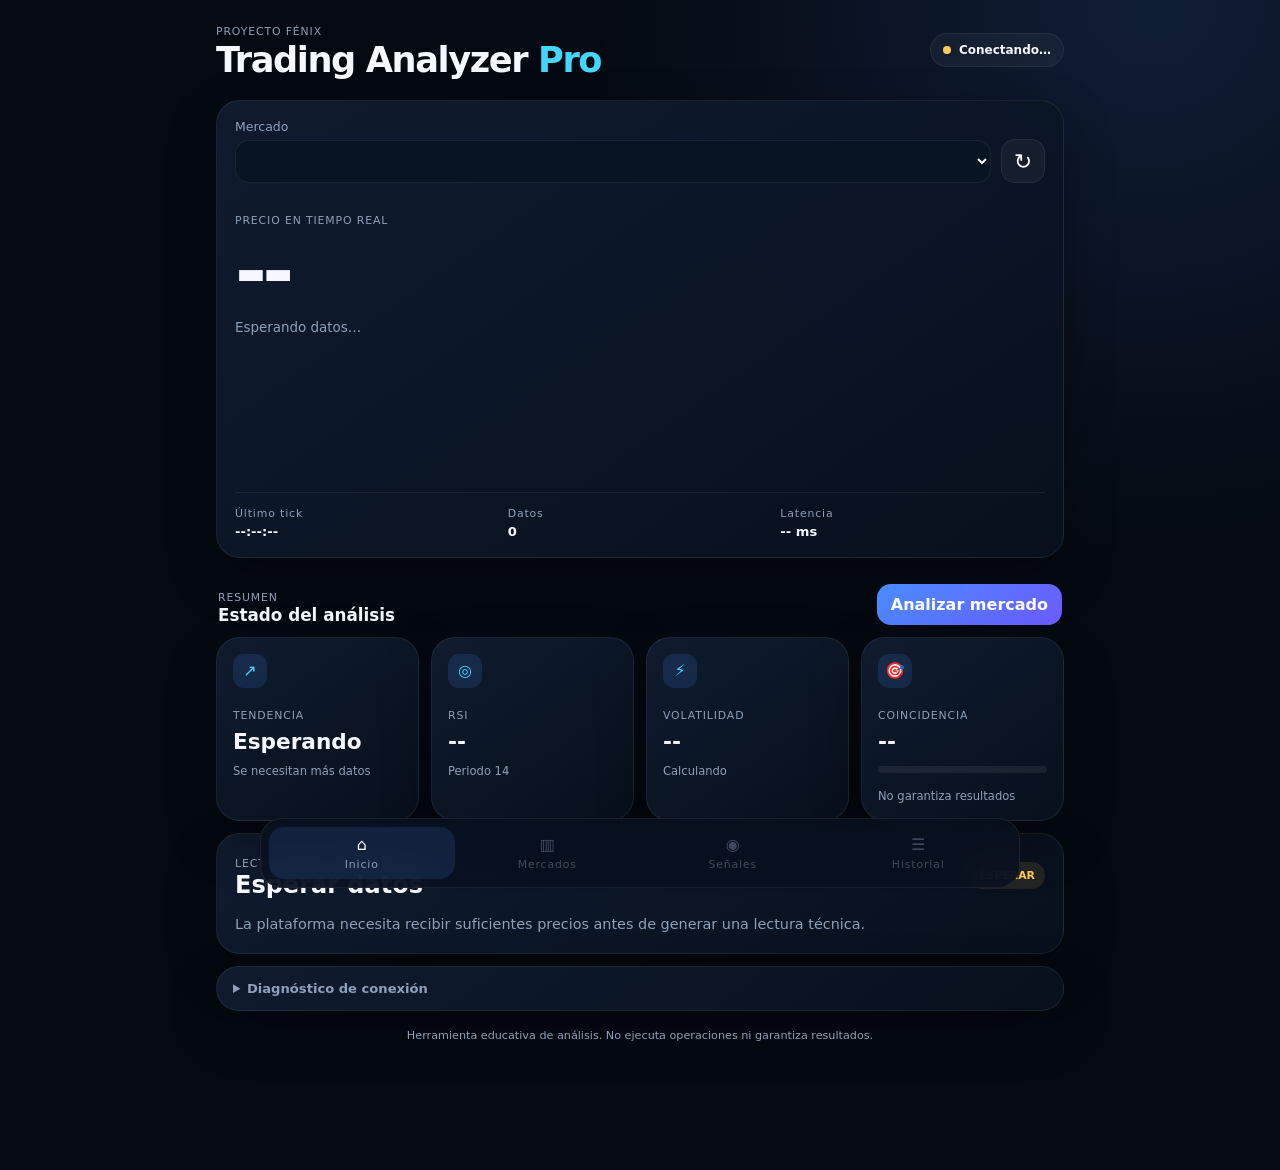
<file: index.html>
<!doctype html>
<html lang="es">
<head>
<meta charset="utf-8">
<meta name="viewport" content="width=device-width,initial-scale=1,viewport-fit=cover">
<meta name="theme-color" content="#08111f">
<title>Trading Analyzer Pro V2.0</title>
<link rel="manifest" href="manifest.json">
<link rel="stylesheet" href="style.css">
</head>
<body>
<div class="app">
<header><div><small>PROYECTO FÉNIX</small><h1>Trading Analyzer <span>Pro</span></h1></div><div id="status" class="badge connecting"><i></i><b id="statusText">Conectando…</b></div></header>
<main>
<section class="hero">
<div class="market"><label>Mercado<select id="market"></select></label><button id="reconnect" aria-label="Reconectar">↻</button></div>
<div class="price"><small>PRECIO EN TIEMPO REAL</small><strong id="price">--</strong><em id="change">Esperando datos…</em></div>
<canvas id="chart"></canvas>
<div class="strip"><div><small>Último tick</small><b id="time">--:--:--</b></div><div><small>Datos</small><b id="count">0</b></div><div><small>Latencia</small><b id="latency">-- ms</b></div></div>
</section>
<div class="title"><div><small>RESUMEN</small><h2>Estado del análisis</h2></div><button id="analyze">Analizar mercado</button></div>
<section class="grid">
<article><span>↗</span><small>TENDENCIA</small><strong id="trend">Esperando</strong><em id="trendHint">Se necesitan más datos</em></article>
<article><span>◎</span><small>RSI</small><strong id="rsi">--</strong><em id="rsiHint">Periodo 14</em></article>
<article><span>⚡</span><small>VOLATILIDAD</small><strong id="vol">--</strong><em id="volHint">Calculando</em></article>
<article><span>🎯</span><small>COINCIDENCIA</small><strong id="confidence">--</strong><div class="bar"><i id="confidenceBar"></i></div><em>No garantiza resultados</em></article>
</section>
<section class="decision"><div><div><small>LECTURA ACTUAL</small><h2 id="signal">Esperar datos</h2></div><b id="signalBadge" class="wait">ESPERAR</b></div><p id="explanation">La plataforma necesita recibir suficientes precios antes de generar una lectura técnica.</p></section>
<section class="log"><details><summary>Diagnóstico de conexión</summary><pre id="log">Iniciando Trading Analyzer Pro V2.0…</pre></details></section>
<p class="risk">Herramienta educativa de análisis. No ejecuta operaciones ni garantiza resultados.</p>
</main>
<nav><button class="active">⌂<small>Inicio</small></button><button disabled>▥<small>Mercados</small></button><button disabled>◉<small>Señales</small></button><button disabled>☰<small>Historial</small></button></nav>
</div>
<script type="module" src="app.js?v=22"></script>
</body></html>
</file>
<file: style.css>
:root{color-scheme:dark;--bg:#050a12;--card:#0e1a2b;--line:#ffffff12;--text:#f5f8ff;--muted:#8ea0b8;--blue:#4a8cff;--cyan:#43d6ff;--green:#20d88b;--red:#ff5f76;--yellow:#ffc857}*{box-sizing:border-box}body{margin:0;min-height:100vh;font-family:system-ui,-apple-system,Segoe UI,sans-serif;background:radial-gradient(circle at 90% 0,#4a8cff26,transparent 34%),var(--bg);color:var(--text)}button,select{font:inherit}.app{max-width:880px;margin:auto;padding:20px 16px 110px}header{display:flex;justify-content:space-between;align-items:center;gap:12px;margin-bottom:20px}h1,h2,p{margin:0}h1{font-size:clamp(1.45rem,6vw,2.2rem);letter-spacing:-.04em}h1 span{color:var(--cyan)}small{color:var(--muted);font-size:.68rem;letter-spacing:.08em}.badge{display:flex;gap:8px;align-items:center;padding:9px 12px;border:1px solid var(--line);border-radius:999px;background:#ffffff0a;font-size:.75rem}.badge i{width:8px;height:8px;border-radius:50%;background:var(--yellow)}.badge.online i{background:var(--green)}.badge.offline i{background:var(--red)}.badge.connecting i{animation:pulse 1.2s infinite}@keyframes pulse{50%{opacity:.3}}.hero,.grid article,.decision,.log{background:linear-gradient(145deg,#101d30f2,#07101df7);border:1px solid var(--line);border-radius:24px;box-shadow:0 20px 50px #0005}.hero{padding:18px}.market{display:grid;grid-template-columns:1fr auto;gap:10px;align-items:end}label{display:grid;gap:6px;color:var(--muted);font-size:.78rem}select{width:100%;padding:12px;border-radius:14px;border:1px solid var(--line);background:#091423;color:var(--text)}#reconnect{width:44px;height:44px;border-radius:14px;border:1px solid var(--line);background:#ffffff0b;color:white;font-size:1.35rem}.price{margin:26px 0 6px}.price strong{display:block;font-size:clamp(2.15rem,11vw,4.8rem);letter-spacing:-.06em;line-height:1;margin:6px 0}.price em{font-style:normal;color:var(--muted);font-size:.84rem}.price em.up{color:var(--green)}.price em.down{color:var(--red)}canvas{width:100%;height:150px;display:block}.strip{display:grid;grid-template-columns:repeat(3,1fr);gap:8px;border-top:1px solid var(--line);padding-top:14px}.strip small,.strip b{display:block}.strip b{margin-top:4px;font-size:.82rem}.title{display:flex;justify-content:space-between;align-items:end;margin:26px 2px 12px}.title h2{font-size:1.05rem}.title button{border:0;border-radius:14px;padding:11px 14px;background:linear-gradient(135deg,var(--blue),#6b5cff);color:white;font-weight:800}.grid{display:grid;grid-template-columns:repeat(2,1fr);gap:12px}.grid article{padding:16px;min-height:150px}.grid article>span{display:grid;place-items:center;width:34px;height:34px;border-radius:11px;background:#4a8cff24;color:var(--cyan);margin-bottom:16px}.grid article strong{display:block;font-size:1.35rem;margin:6px 0}.grid article em{color:var(--muted);font-style:normal;font-size:.72rem}.bar{height:7px;background:#ffffff12;border-radius:999px;margin:12px 0;overflow:hidden}.bar i{display:block;height:100%;width:0;background:linear-gradient(90deg,var(--blue),var(--green));transition:.3s}.decision{padding:18px;margin-top:12px}.decision>div{display:flex;justify-content:space-between;align-items:center;gap:12px}.decision b{padding:7px 10px;border-radius:999px;font-size:.68rem}.decision b.wait{color:var(--yellow);background:#ffc8571c}.decision b.buy{color:var(--green);background:#20d88b1c}.decision b.sell{color:var(--red);background:#ff5f761c}.decision p{color:var(--muted);line-height:1.55;margin-top:14px;font-size:.9rem}.log{margin-top:12px;padding:14px 16px}summary{color:var(--muted);font-size:.82rem;font-weight:700}pre{white-space:pre-wrap;word-break:break-word;color:#9db4d0;font-size:.72rem;max-height:220px;overflow:auto}.risk{text-align:center;color:var(--muted);font-size:.7rem;margin:18px}.app nav{position:fixed;left:50%;bottom:12px;transform:translateX(-50%);width:min(calc(100% - 24px),760px);display:grid;grid-template-columns:repeat(4,1fr);padding:8px;border:1px solid var(--line);border-radius:22px;background:#08111fe8;backdrop-filter:blur(18px)}nav button{border:0;background:transparent;color:var(--muted);padding:8px;border-radius:15px}nav button small{display:block;margin-top:4px}nav button.active{color:white;background:#4a8cff24}nav button:disabled{opacity:.4}@media(min-width:700px){.grid{grid-template-columns:repeat(4,1fr)}}
</file>
